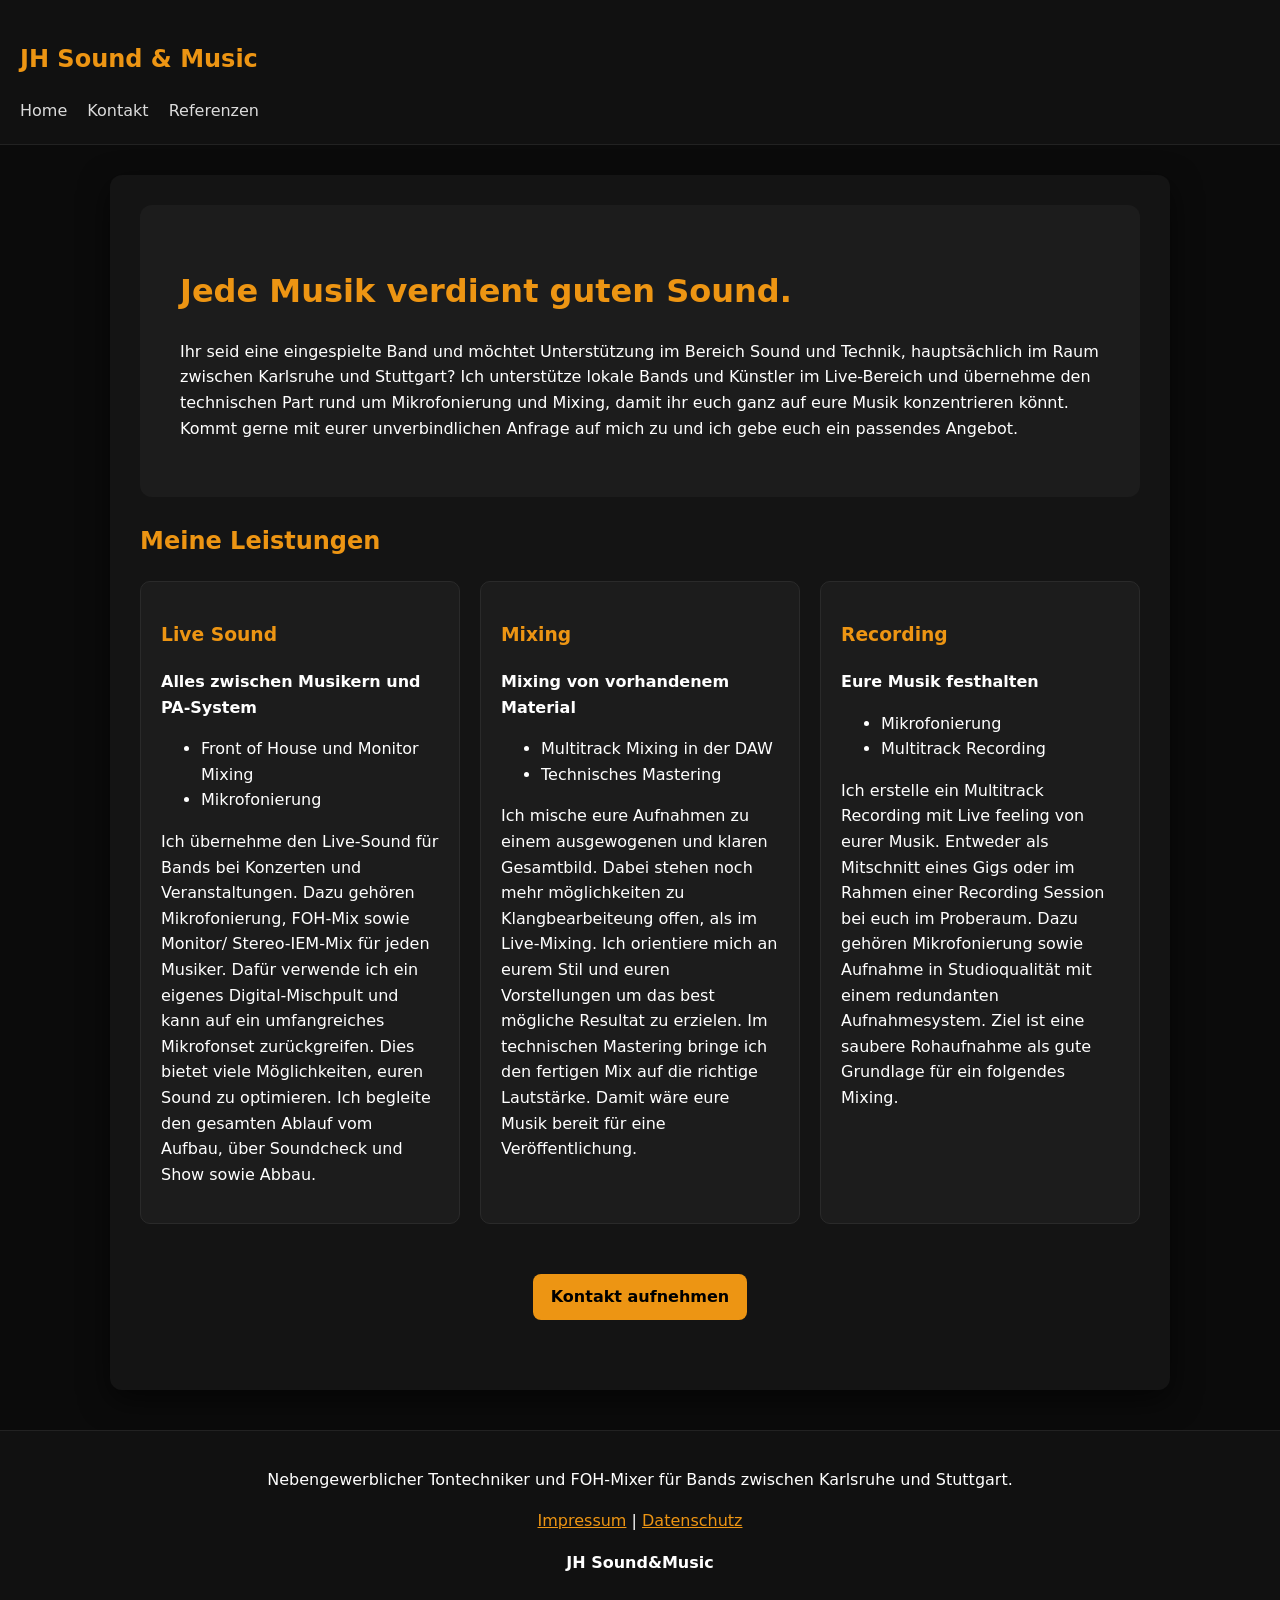
<file: index.html>
<!DOCTYPE html>
<html lang="de">
<head>
    <meta charset="UTF-8">
    <title>JH Sound & Music</title>
    <link rel="stylesheet" href="style.css">
</head>
<body>

<header>
    <h2>JH Sound & Music</h2>
    <nav>
        <a href="index.html">Home</a>
        <a href="kontakt.html">Kontakt</a>
        <a href="referenzen.html">Referenzen</a>
    </nav>
</header>

<div class="container">

    <div class="hero">
        <h1>Jede Musik verdient guten Sound. </h1>
        <p>Ihr seid eine eingespielte Band und möchtet Unterstützung im Bereich Sound und Technik, hauptsächlich im Raum zwischen Karlsruhe und Stuttgart? 
Ich unterstütze lokale Bands und Künstler im Live-Bereich und übernehme den technischen Part rund um Mikrofonierung und Mixing, damit ihr euch ganz auf eure Musik konzentrieren könnt. 


Kommt gerne mit eurer unverbindlichen Anfrage auf mich zu und ich gebe euch ein passendes Angebot.</p>
    </div>

    <h2>Meine Leistungen</h2>

    <div class="columns">

        <div class="col">
            <h3>Live Sound</h3>
            <p><b>Alles zwischen Musikern und PA-System</b></p>
            <ul>
                <li>Front of House und Monitor Mixing </li>
                <li>Mikrofonierung </li>
            </ul>
            <p>Ich übernehme den Live-Sound für Bands bei Konzerten und Veranstaltungen.
Dazu gehören Mikrofonierung, FOH-Mix sowie Monitor/ Stereo-IEM-Mix für jeden Musiker.

Dafür verwende ich ein eigenes Digital-Mischpult und kann auf ein umfangreiches Mikrofonset zurückgreifen. 
Dies bietet viele Möglichkeiten, euren Sound zu optimieren.
Ich begleite den gesamten Ablauf vom Aufbau, über Soundcheck und Show sowie Abbau. 
</p>
        </div>

        <div class="col">
            <h3>Mixing</h3>
            <p><b>Mixing von vorhandenem Material</b></p>
            <ul>
                <li>Multitrack Mixing in der DAW</li>
                <li>Technisches Mastering</li>
            </ul>
            <p>Ich mische eure Aufnahmen zu einem ausgewogenen und klaren Gesamtbild.

Dabei stehen noch mehr möglichkeiten zu Klangbearbeiteung offen, als im Live-Mixing.
Ich orientiere mich an eurem Stil und euren Vorstellungen um das best mögliche Resultat zu erzielen.

Im technischen Mastering bringe ich den fertigen Mix auf die richtige Lautstärke. Damit wäre eure Musik bereit für eine Veröffentlichung.
</p>
        </div>

        <div class="col">
            <h3>Recording</h3>
            <p><b>Eure Musik festhalten</b></p>
            <ul>
                <li>Mikrofonierung </li>
                <li>Multitrack Recording </li>
            </ul>
            <p>Ich erstelle ein Multitrack Recording mit Live feeling von eurer Musik. 
Entweder als Mitschnitt eines Gigs oder im Rahmen einer Recording Session bei euch im Proberaum.
Dazu gehören Mikrofonierung sowie Aufnahme in Studioqualität mit einem redundanten Aufnahmesystem. 

Ziel ist eine saubere Rohaufnahme als gute Grundlage für ein folgendes Mixing.
</p>
        </div>

    </div>

    <div style="text-align: center; margin: 40px 0;">
    <a class="button" href="kontakt.html">Kontakt aufnehmen</a>
</div>

</div>

<footer>

    <p>Nebengewerblicher Tontechniker und FOH-Mixer für Bands zwischen Karlsruhe und Stuttgart.</p>

    <p>
        <a href="impressum.html">Impressum</a> |
        <a href="datenschutz.html">Datenschutz</a>
    </p>
    <p><b>JH Sound&Music</b></p>

</footer>

</body>
</html>
</file>
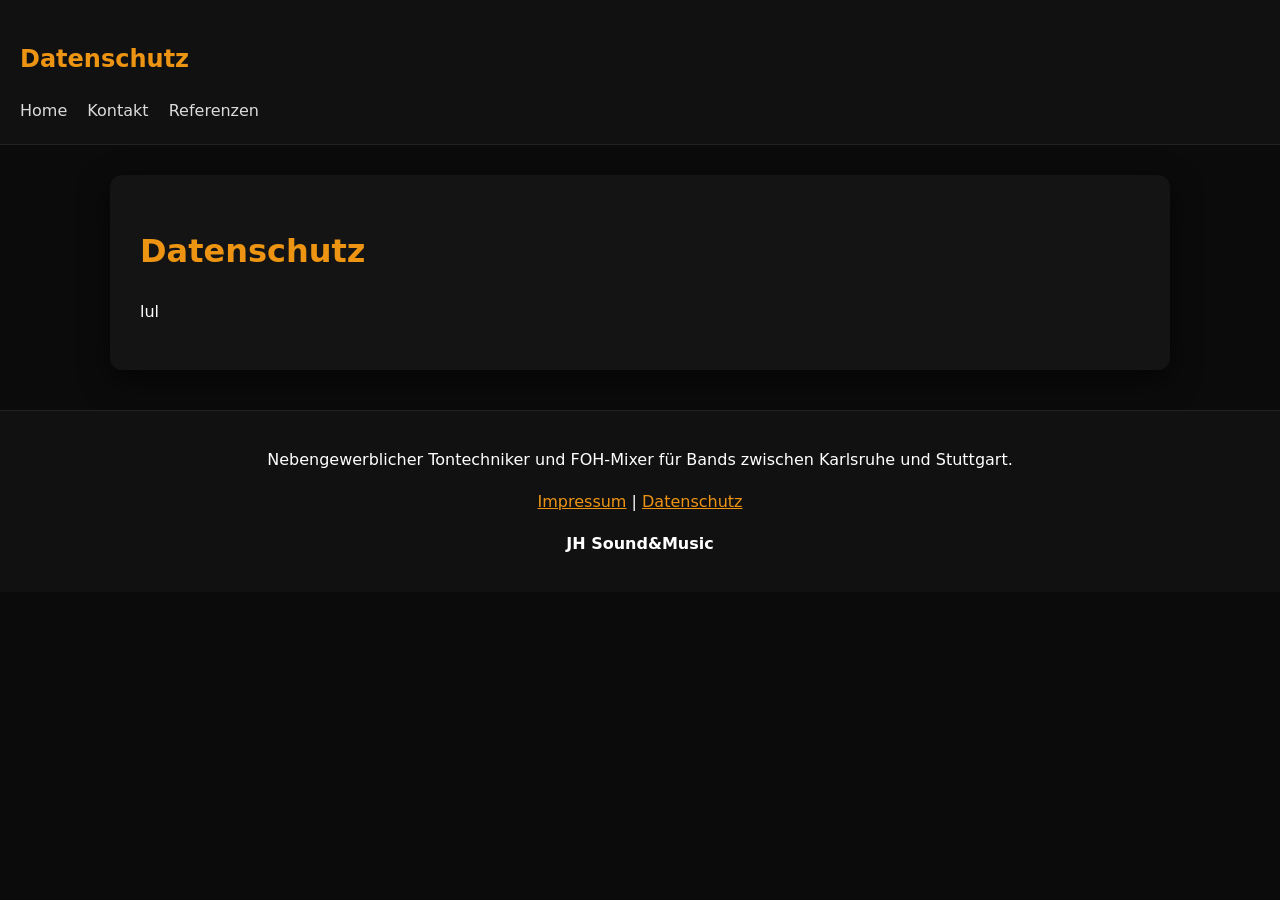
<file: datenschutz.html>
<!DOCTYPE html>
<html lang="de">
<head>
    <meta charset="UTF-8">
    <title>Datenschutz</title>
    <link rel="stylesheet" href="style.css">
</head>
<body>

<header>
    <h2>Datenschutz</h2>
    <nav>
        <a href="index.html">Home</a>
        <a href="kontakt.html">Kontakt</a>
        <a href="referenzen.html">Referenzen</a>
    </nav>
</header>

<div class="container">

    <h1>Datenschutz</h1>

    <p>lul</p>

</div>

<footer>

    <p>Nebengewerblicher Tontechniker und FOH-Mixer für Bands zwischen Karlsruhe und Stuttgart.</p>

    <p>
        <a href="impressum.html">Impressum</a> |
        <a href="datenschutz.html">Datenschutz</a>
    </p>
    <p><b>JH Sound&Music</b></p>

</footer>


</body>
</html>
</file>
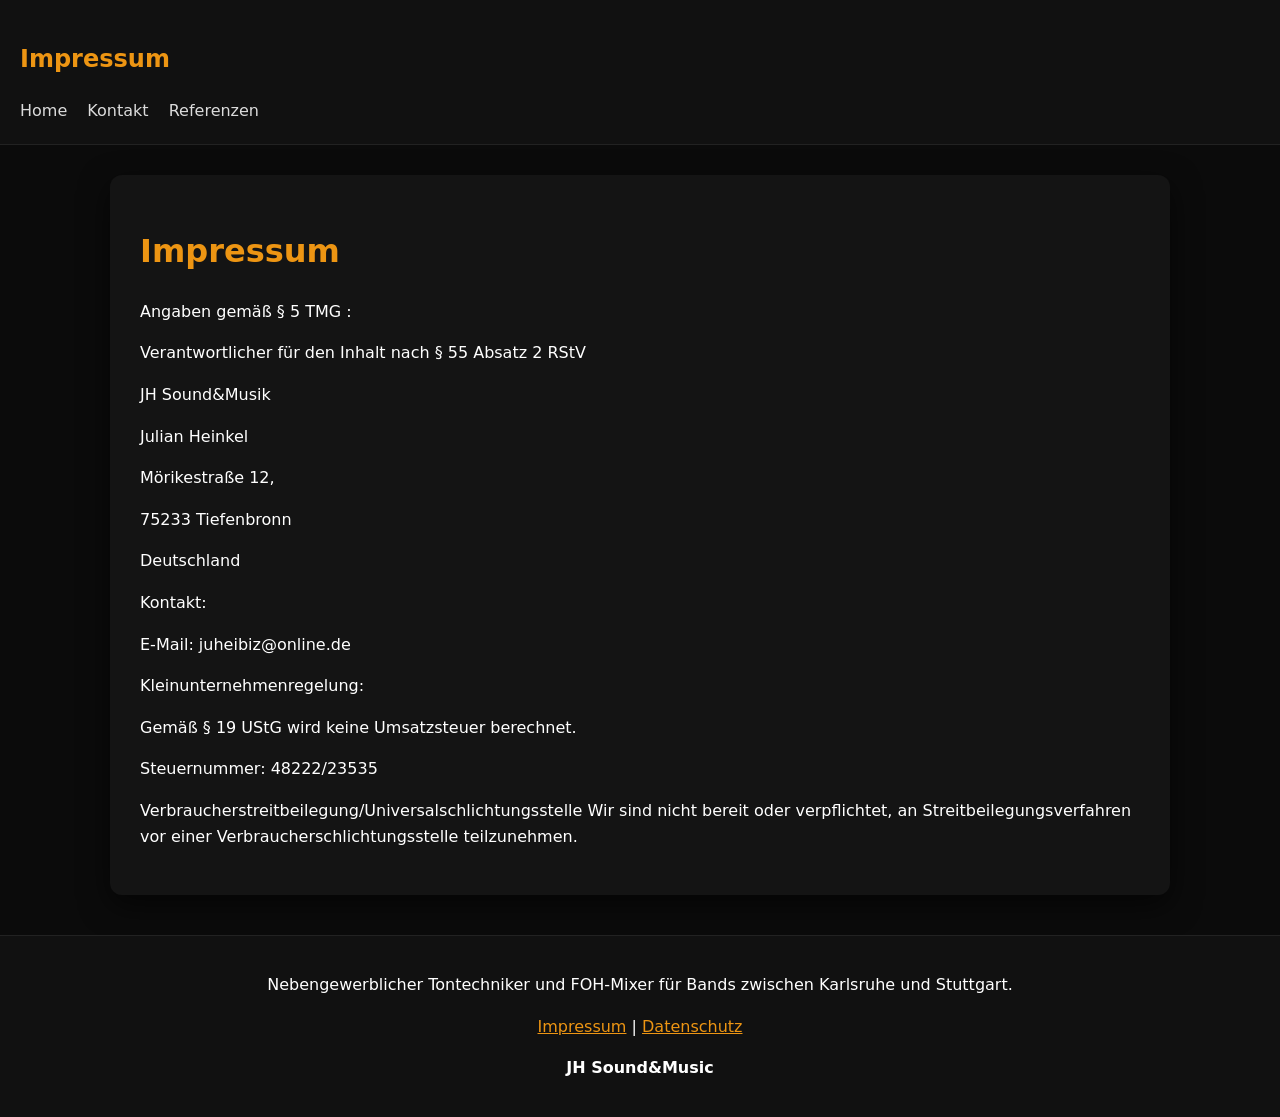
<file: impressum.html>
<!DOCTYPE html>
<html lang="de">
<head>
    <meta charset="UTF-8">
    <title>Impressum</title>
    <link rel="stylesheet" href="style.css">
</head>
<body>

<header>
    <h2>Impressum</h2>
    <nav>
        <a href="index.html">Home</a>
        <a href="kontakt.html">Kontakt</a>
        <a href="referenzen.html">Referenzen</a>
    </nav>
</header>

<div class="container">

    <h1>Impressum</h1>

    <p>Angaben gemäß § 5 TMG :  

<P>Verantwortlicher für den Inhalt nach § 55 Absatz 2 RStV </P>
<P> JH Sound&Musik</P>
<P> Julian Heinkel </P>
<P>Mörikestraße 12, </P>
<P>75233 Tiefenbronn</P>
<P>Deutschland</P>
<P>Kontakt:</P>
<P>E-Mail: juheibiz@online.de</P>
<P>Kleinunternehmenregelung:</P>
<P>Gemäß § 19 UStG wird keine Umsatzsteuer berechnet. </P>
<P> Steuernummer: 48222/23535</P>
<P>Verbraucher­streit­beilegung/Universal­schlichtungs­stelle
Wir sind nicht bereit oder verpflichtet, an Streitbeilegungsverfahren vor einer Verbraucherschlichtungsstelle teilzunehmen. </P>

</div>

<footer>

    <p>Nebengewerblicher Tontechniker und FOH-Mixer für Bands zwischen Karlsruhe und Stuttgart.</p>

    <p>
        <a href="impressum.html">Impressum</a> |
        <a href="datenschutz.html">Datenschutz</a>
    </p>
    <p><b>JH Sound&Music</b></p>

</footer>

</body>
</html>
</file>
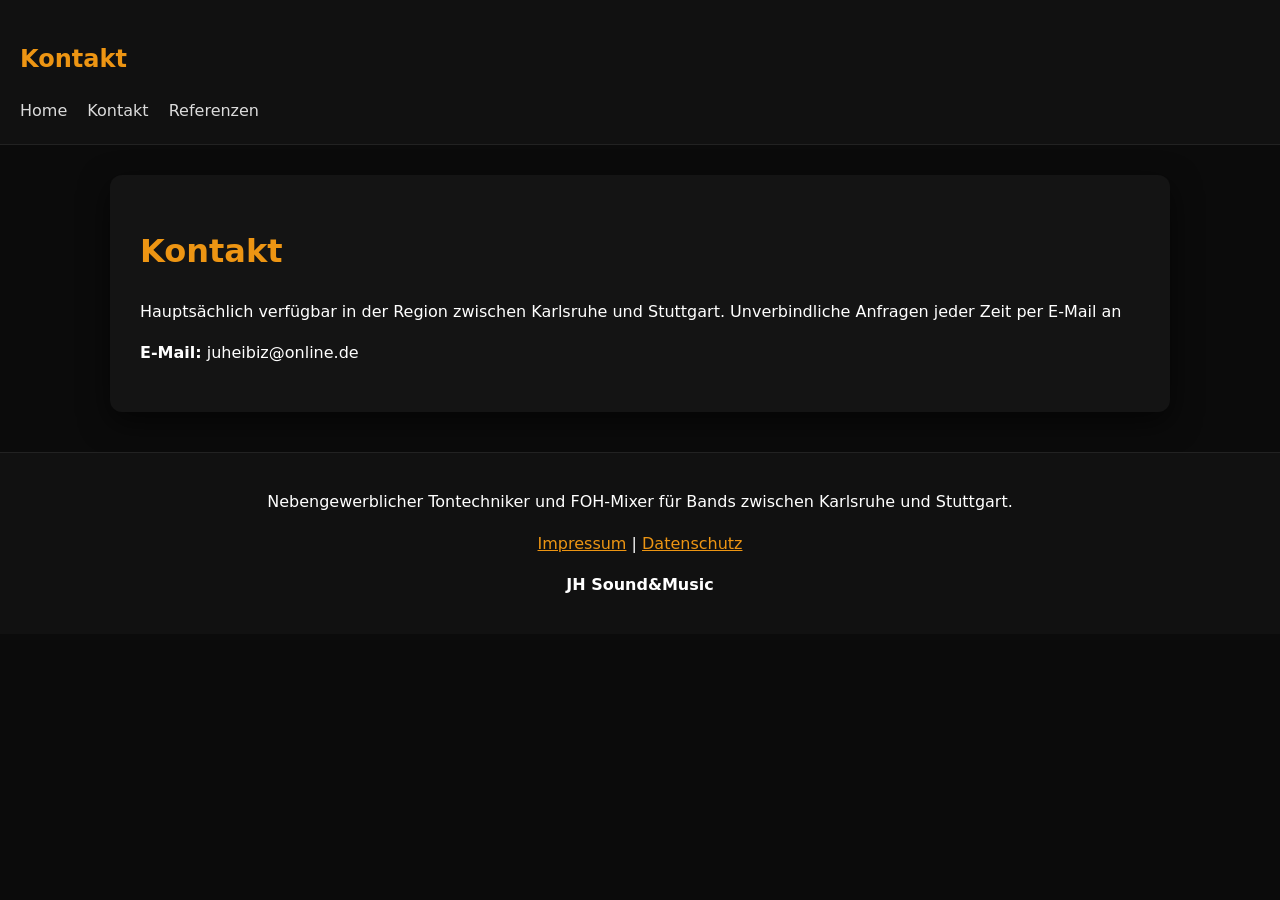
<file: kontakt.html>
<!DOCTYPE html>
<html lang="de">
<head>
    <meta charset="UTF-8">
    <title>Kontakt</title>
    <link rel="stylesheet" href="style.css">
</head>
<body>

<header>
    <h2>Kontakt</h2>
    <nav>
        <a href="index.html">Home</a>
        <a href="kontakt.html">Kontakt</a>
        <a href="referenzen.html">Referenzen</a>
    </nav>
</header>

<div class="container">

    <h1>Kontakt</h1>

    <p>Hauptsächlich verfügbar in der Region zwischen Karlsruhe und Stuttgart. 


Unverbindliche Anfragen jeder Zeit per E-Mail an </p>

    <p><b>E-Mail:</b> juheibiz@online.de</p>
    
</div>

<footer>

    <p>Nebengewerblicher Tontechniker und FOH-Mixer für Bands zwischen Karlsruhe und Stuttgart.</p>

    <p>
        <a href="impressum.html">Impressum</a> |
        <a href="datenschutz.html">Datenschutz</a>
    </p>
    <p><b>JH Sound&Music</b></p>

</footer>


</body>
</html>
</file>
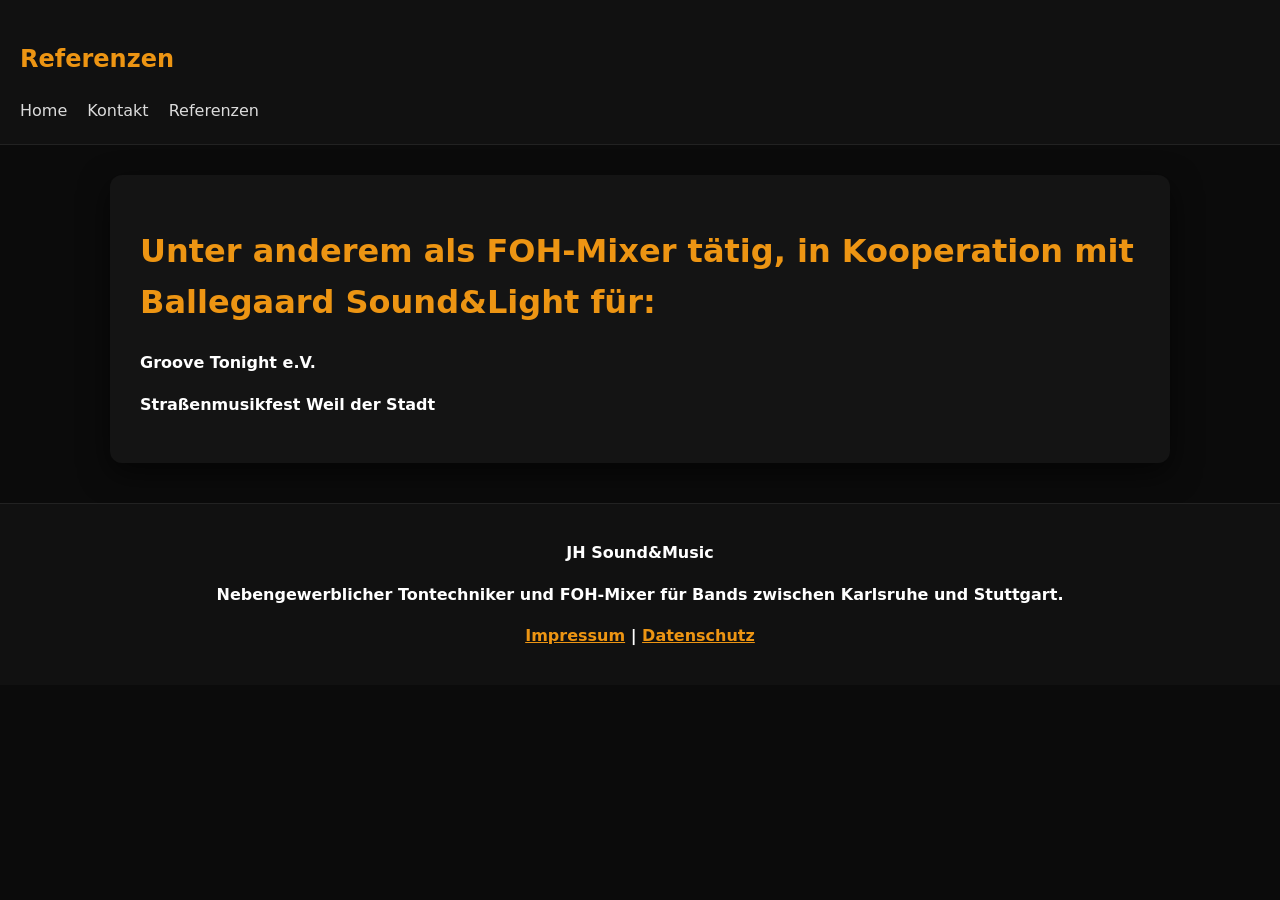
<file: Referenzen.html>
<!DOCTYPE html>
<html lang="de">
<head>
    <meta charset="UTF-8">
    <title>Referenzen</title>
    <link rel="stylesheet" href="style.css">
</head>
<body>

<header>
    <h2>Referenzen</h2>
    <nav>
        <a href="index.html">Home</a>
        <a href="kontakt.html">Kontakt</a>
        <a href="referenzen.html">Referenzen</a>
    </nav>
</header>

<div class="container">

    <h1>Unter anderem als FOH-Mixer tätig, in Kooperation mit Ballegaard Sound&Light
für:</h1>

    <p><b> Groove Tonight e.V.</p>
<p><b>Straßenmusikfest Weil der Stadt</p> 
      

</div>

<footer>

    <p>
        JH Sound&Music
        <div> Nebengewerblicher Tontechniker und FOH-Mixer für Bands zwischen Karlsruhe und Stuttgart.</div>
    </p>

    <p>
        <a href="impressum.html">Impressum</a> |
        <a href="datenschutz.html">Datenschutz</a>
    </p>

</footer>
</body>
</html>
</file>
<file: style.css>
body {
    margin: 0;
    font-family: system-ui, Arial, sans-serif;
    background: #0b0b0b;
    color: #ffffff;
    line-height: 1.6;
}

/* HEADER */
header {
    background: #111111;
    color: #ffffff;
    padding: 20px;
    border-bottom: 1px solid #222;
}

/* NAV */
nav a {
    color: #ffffff;
    text-decoration: none;
    margin-right: 15px;
    font-weight: 500;
    opacity: 0.85;
}

nav a:hover {
    opacity: 1;
    color: #ED9513;
}

/* LINKS / AKZENT */
a {
    color: #ED9513;
}

/* CONTAINER */
.container {
    max-width: 1000px;
    margin: 30px auto;
    background: #141414;
    padding: 30px;
    border-radius: 12px;
    box-shadow: 0 10px 30px rgba(0,0,0,0.6);
}

/* HERO */
.hero {
    background: #1c1c1c;
    color: #ffffff;
    padding: 40px;
    border-radius: 12px;
    margin-bottom: 25px;
}

/* BUTTON */
.button {
    display: inline-block;
    padding: 10px 18px;
    background: #ED9513;
    color: #000;
    text-decoration: none;
    border-radius: 8px;
    font-weight: bold;
    margin-top: 10px;
}

.button:hover {
    background: #ffad33;
}

/* ÜBERSCHRIFTEN */
h1, h2, h3 {
    color: #ED9513;
}

/* BOXEN */
.columns {
    display: flex;
    gap: 20px;
    margin-top: 20px;
}

.col {
    flex: 1;
    background: #1c1c1c;
    padding: 20px;
    border-radius: 10px;
    border: 1px solid #2a2a2a;
}

/* LISTEN */
ul {
    color: #ffffff;
}

/* FOOTER */
footer {
    background: #111111;
    color: #ffffff;
    text-align: center;
    padding: 20px;
    margin-top: 40px;
    border-top: 1px solid #222;
}

/* MOBILE */
@media (max-width: 768px) {
    .columns {
        flex-direction: column;
    }
}
</file>
